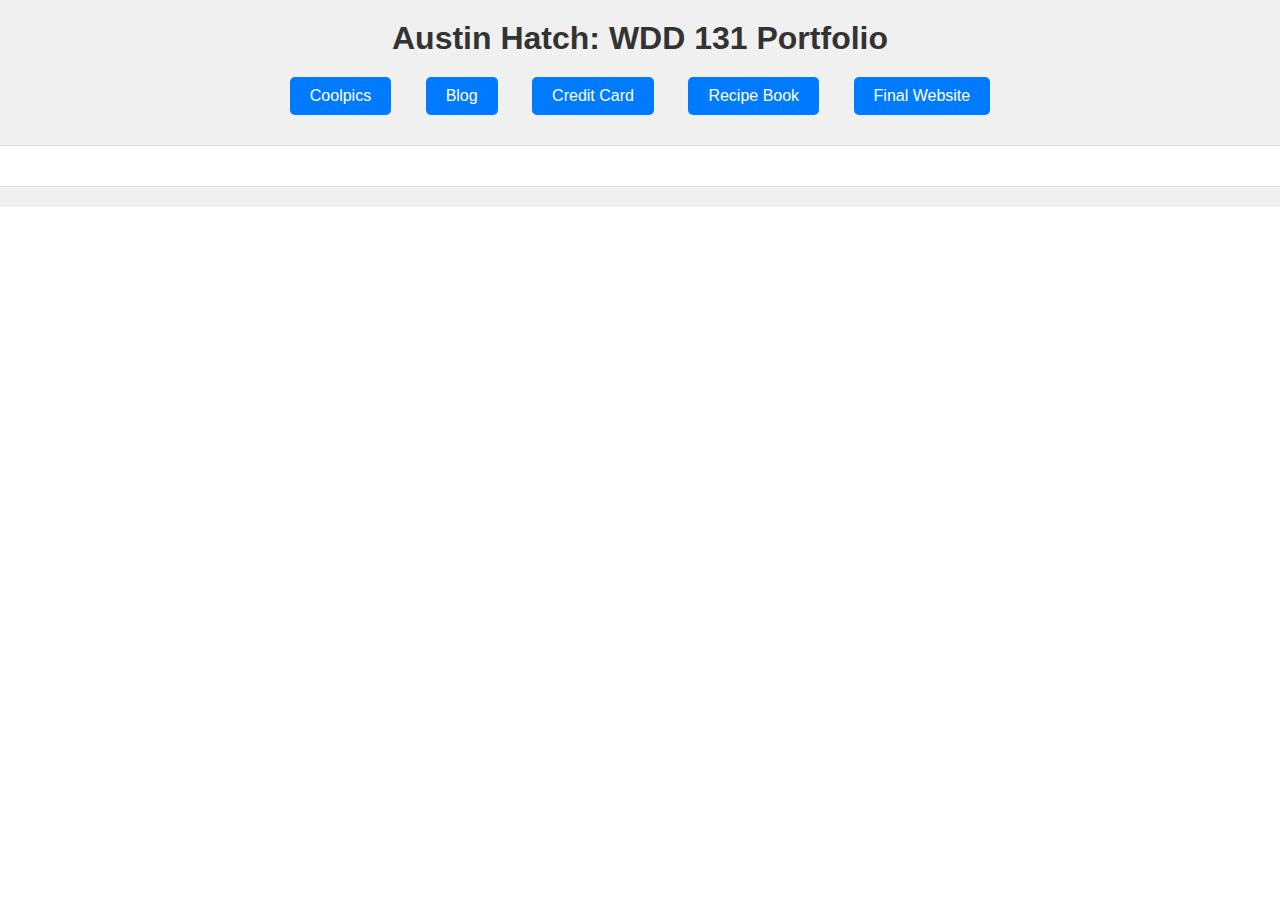
<file: index.html>
<!DOCTYPE html>
<html lang="en">

    <head>
        <!-- https://ahatch3.github.io/wdd131/ -->
        <meta charset="UTF-8">
        <meta name ="description" content="A website to get to know Austin Hatch">
        <meta name="author" content="Austin Hatch">
        <meta name="viewport" content="width=device-width, initial-scale=1.0">
        <title>Austin Hatch: WDD131 Portfolio</title>
        <link href="style.css" rel="stylesheet">
    </head>

    <body>
        <header>
            <h1>Austin Hatch: WDD 131 Portfolio</h1>

            <a href="coolpics/index.html">Coolpics</a>

            <a href="blog/index.html">Blog</a>

            <a href="creditcard/index.html">Credit Card</a>

            <a href="recipes/index.html">Recipe Book</a>

            <a href="final-site/index.html">Final Website</a>
        </header>


        <main>

        </main>

         
        <footer>

        </footer>
    </body>

</html>
</file>
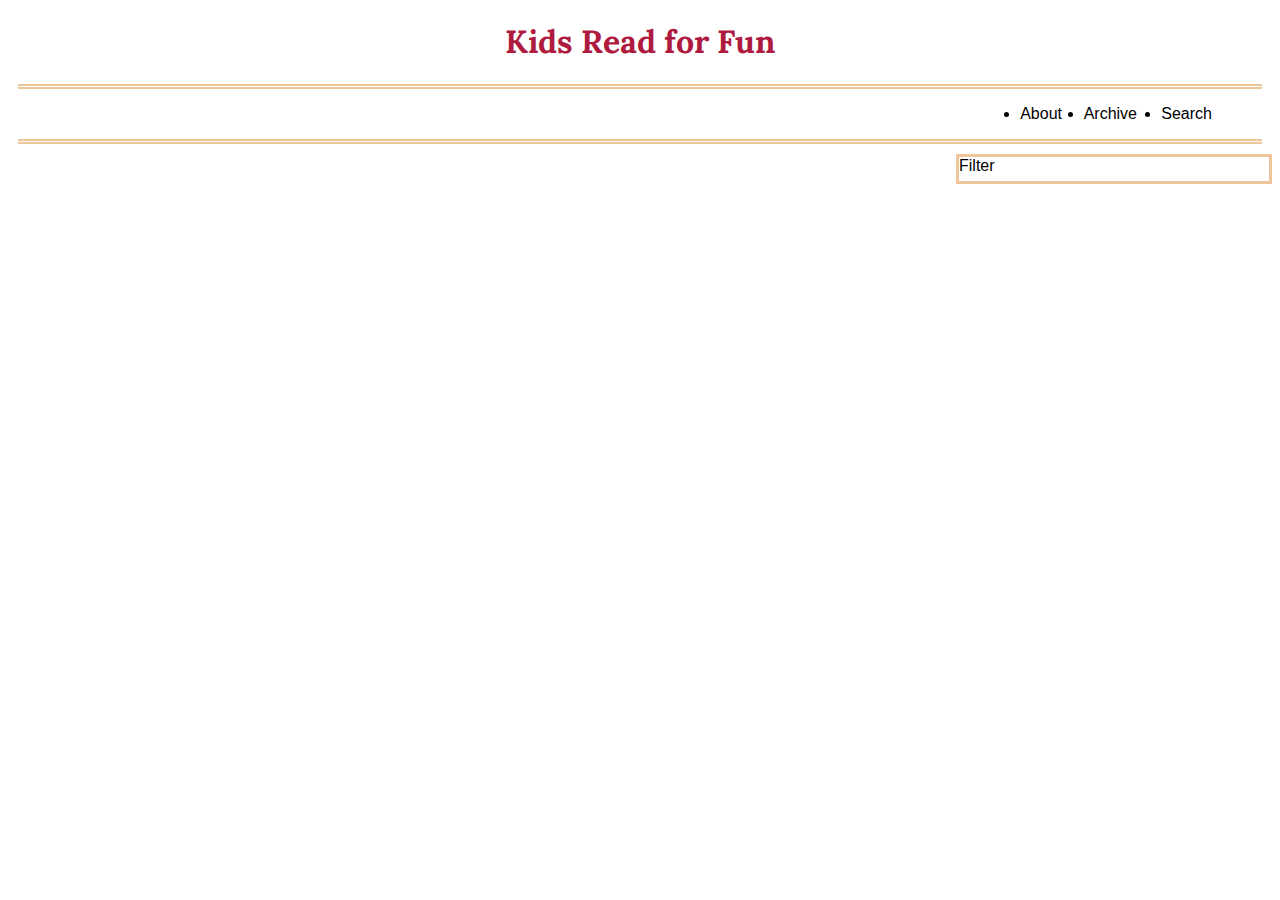
<file: blog/index.html>
<!DOCTYPE html>
<html lang="en">
<head>
    <meta charset="UTF-8">
    <meta name="viewport" content="width=device-width, initial-scale=1.0">
    <meta name="description" content="This is my blog!"> 
    <meta name="author" content="Austin Hatch">
    <link rel="stylesheet" href="blog.css">
    <script src ="blog.js" defer></script>
    <title>Document</title>
    
</head>
<body>

    <header>
        <h1>Kids Read for Fun</h1>

        <nav>
            <ul class = "nav-grid">
                <li>
                    About
                </li>
                <li>
                    Archive
                </li>
                <li>
                    Search
                </li>
            </ul>
        </nav>
    </header>

    <main>


        <div class = "filter">
            Filter
        </div>


        <div class = "books-desc">

            <div class = "book-details">

                <!--Book 1 -->
                <!-- <div class = "book-det">
                    <p class = "book-det-date">
                        July 5, 2022
                    </p>
                    <p>
                        10-14
                    </p>
                    <p>
                        Fantasy
                    </p>
                    <p>
                        ⭐⭐⭐⭐
                    </p>
                </div>

                Book 2
                <div class = book-det>
                    <p class="book-det-date">
                        December 12, 2021
                    </p>
                    <p>
                        12-16
                    </p>
                    <p>
                        Fantasy
                    </p>
                    <p>
                        ⭐⭐⭐⭐
                    </p>
                </div> -->

            </div>

            <div class = "book-pics">
                <!-- Book 1 Description -->
                <!-- <div class = book-pic>
                    <h1>Septimus Heap Book One: Magyk</h1>
                    <img src="https://upload.wikimedia.org/wikipedia/en/5/5f/Magkycover2.jpg" alt="Book cover for Septimus Heap 1">
                    <p>If you enjoy stories about seventh sons of seventh sons and magyk this is the book for you.</p>
                </div>
                Book 2 Description
                <div class = book-pic>
                    <h1>Magnus Chase Book One: Sword of Summer</h1>
                    <img src="https://books.google.com/books/content/images/frontcover/xWuyBAAAQBAJ?fife=w300" alt="Book cover for Magnus Chase 1">
                    <p>The anticipated new novel by Rick Riordan. After Greek mythology (Percy Jackson), Greek/Roman (Heroes of Olympus), and Egyptian (Kane Chronicles), Rick decides to try his hand with Norse Mythology, and the end result is good.'</p>
                </div> -->
            </div>

        </div>
    </main>

    <!-- <footer>
        <div>This is not a real website.</div>
    </footer>
     -->
</body>
</html>
</file>
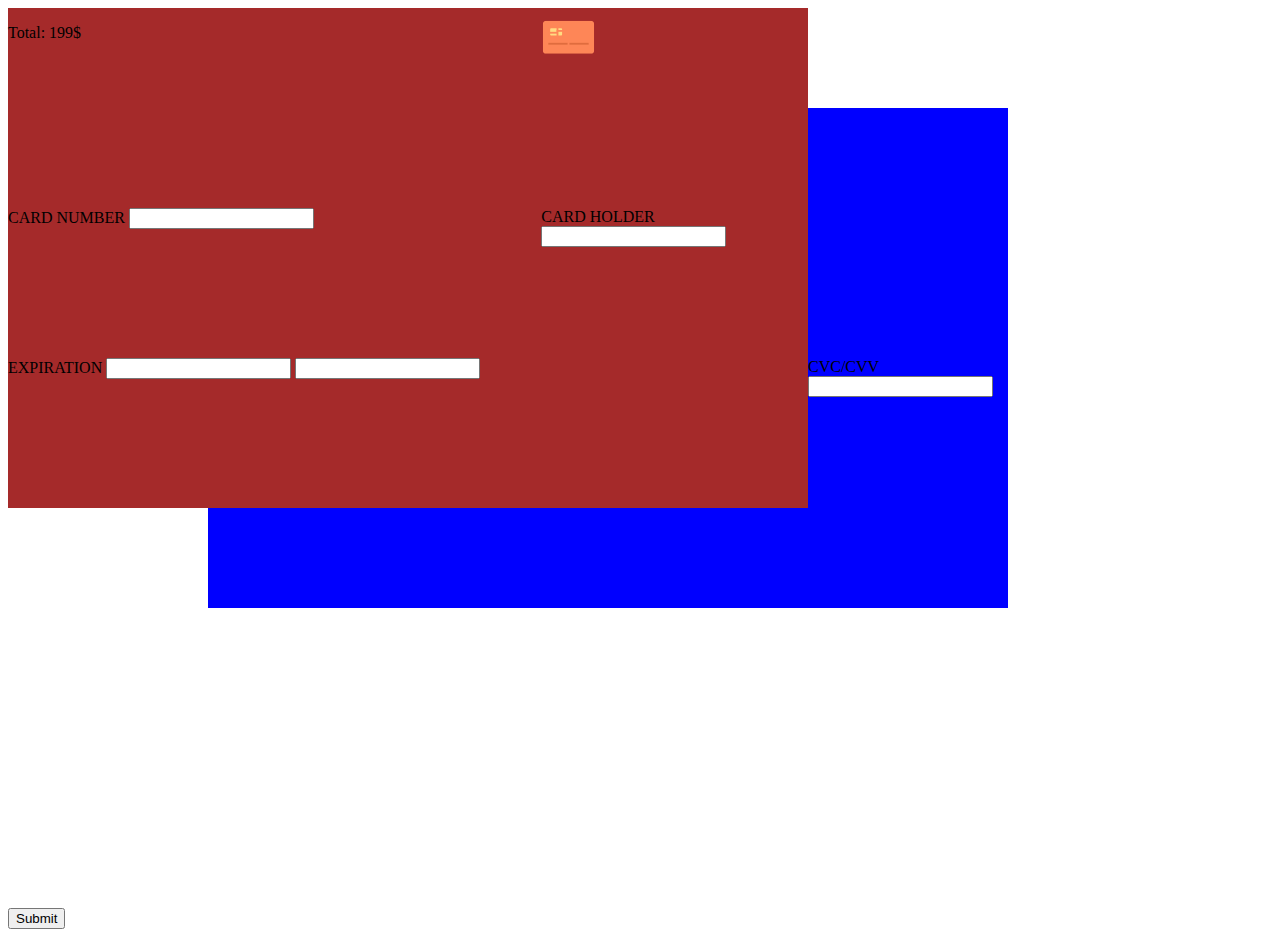
<file: creditcard/index.html>
<!DOCTYPE html>
<html lang="en">
<head>
    <meta charset="UTF-8">
    <meta name="viewport" content="width=device-width, initial-scale=1.0">
    <meta name="description" content="This is where the credit cards are bruv">
    <meta name="author" description="Austin Hatch">
    <link rel="stylesheet" href="styles.css">
    <title>Credit Cards</title>
</head>
<body>

    <form action="">

        <div class="card-layout">
            <div class="card-front">
                <div class="total">
                    <p>Total: 199$</p>
                </div>

                <div class="logo">
                    <img class="card-image" src="[data-uri]" height="55px">
                </div>

                <div class="card-number">
                    <label for="card-number">CARD NUMBER</label>
                    <input type="text" name="card-number">
                </div>

                <div class="card-holder">
                    <label for="card-holder">CARD HOLDER</label>
                    <input type="text" name="card-holder">
                </div>

                <div class="expiration">
                    <label for="expiration">EXPIRATION</label>
                    <input type="text" name="month">
                    <input type="text" name="year">
                </div>
            </div>

            <div class="card-back">
                <div class="cvv">
                    <label for="cvv">CVC/CVV</label>
                    <input type="text" name="cvv">
                </div>
            </div>
        </div>

        <button>Submit</button>

    </form>

</body>
</html>
</file>
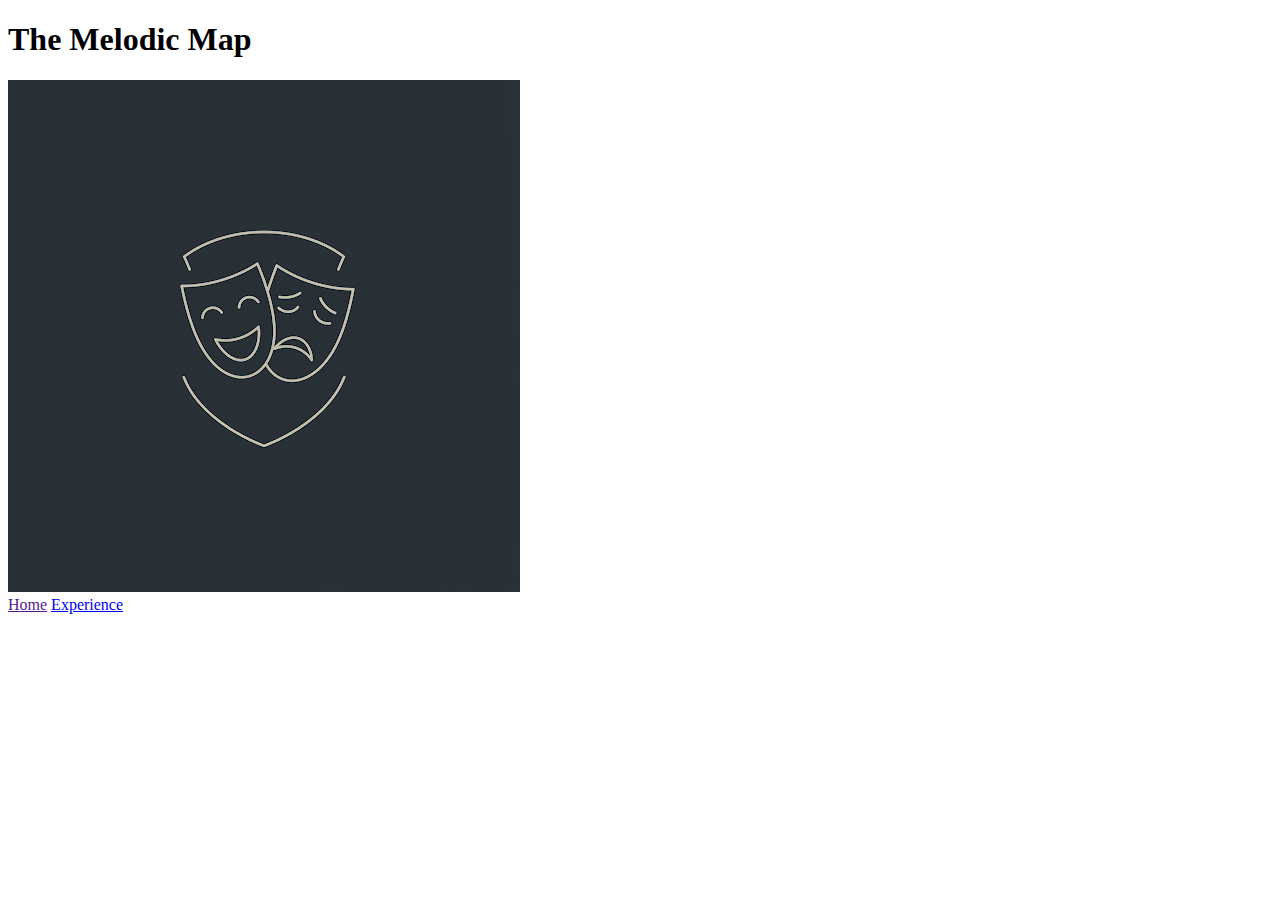
<file: final-site/index.html>
<!DOCTYPE html>
<html lang="en">
<head>
    <meta charset="UTF-8">
    <meta name="viewport" content="width=device-width, initial-scale=1.0">
    <meta name="description" content="This is a website designed to expose people to the world of musical theatre.">
    <meta name="author" content="Austin Hatch">
    <title>The Melodic Map</title>
</head>
<body>

    <header>
        <h1>
            The Melodic Map
        </h1>

        <img src="images/logo-1.png" alt="This is the logo for my website.">

        <nav>
            <a href="">Home</a>
            <a href="experience.html">Experience</a>
        </nav>

    </header>

    <main>

    </main>

    <footer>

    </footer>
    
</body>
</html>
</file>
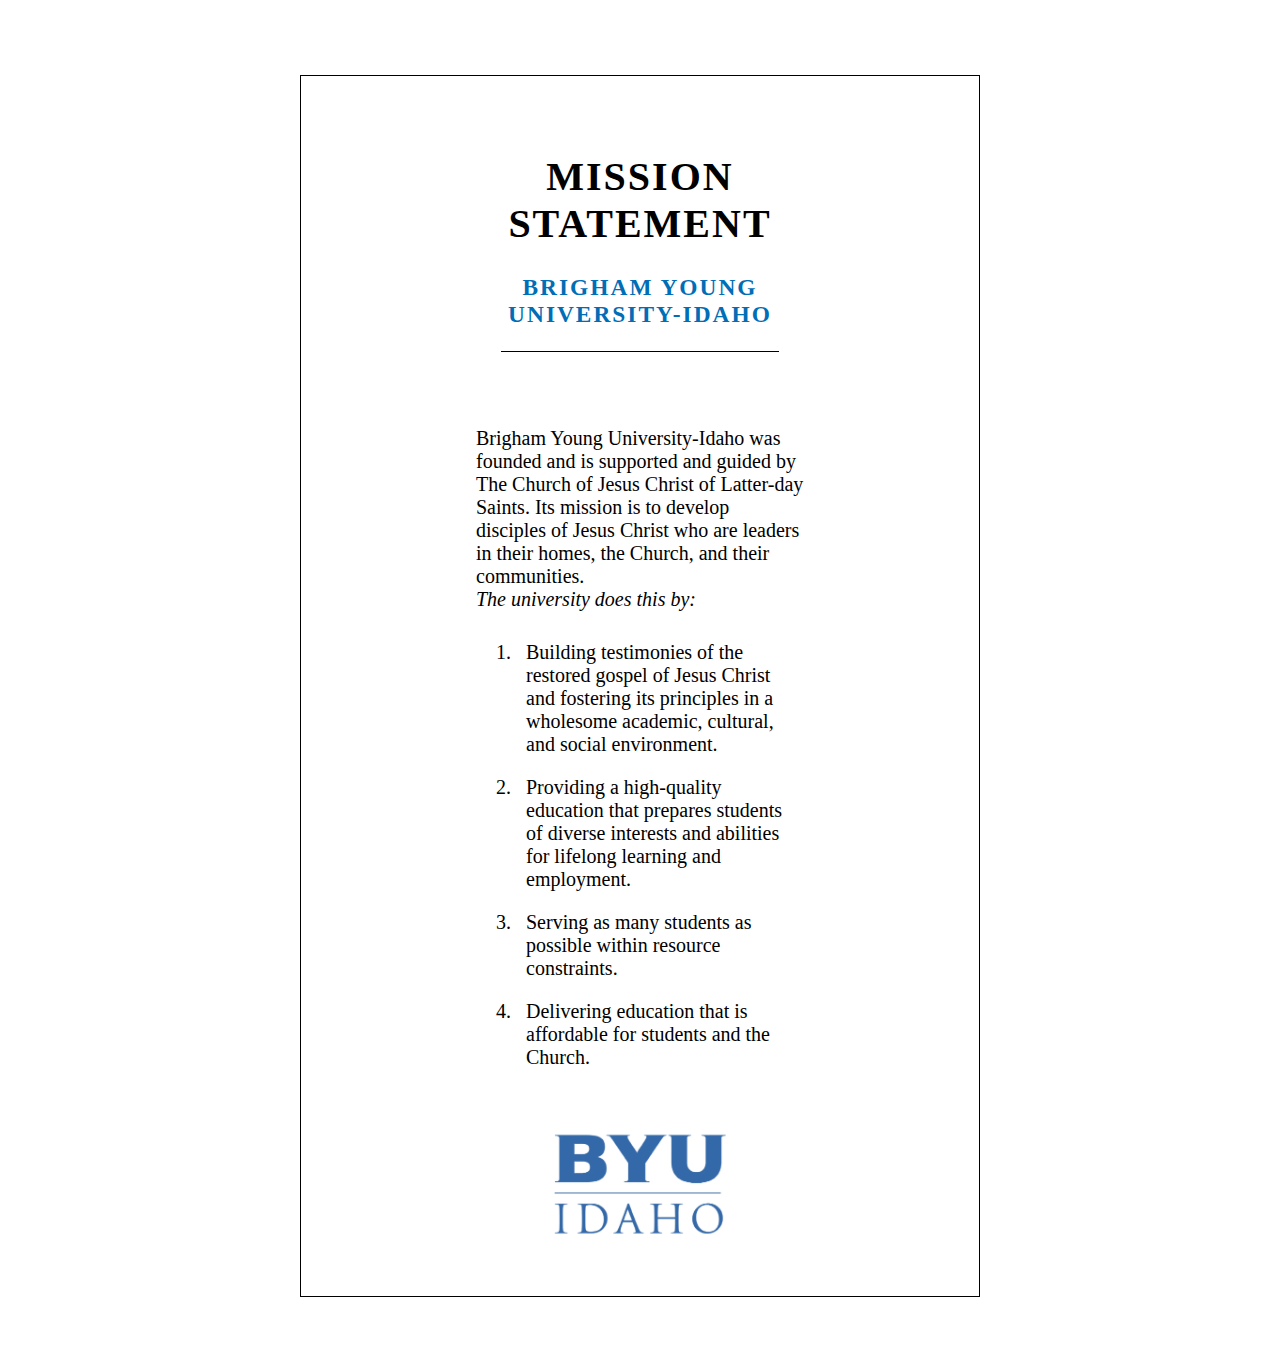
<file: mission/index.html>
<!DOCTYPE html>
<html lang="en">
<head>
    <meta charset="UTF-8">
    <meta name="viewport" content="width=device-width, initial-scale=1.0">
    <title>Document</title>
    <link rel="stylesheet" href="style.css">
    <!-- https://ahatch3.github.io/wdd131/mission -->
</head> 
<body>
    <div>
        <header>
            <h1>
                MISSION STATEMENT
            </h1>

            <h3 id="subtitle">
                BRIGHAM YOUNG UNIVERSITY-IDAHO
            </h3>
        </header>


        <main>
            <div id="info">
                Brigham Young University-Idaho was founded and is supported and guided by The Church of Jesus Christ of Latter-day Saints. Its mission is to develop disciples of Jesus Christ who are leaders in their homes, the Church, and their communities.
            </div>

            <i>The university does this by:</i>

            <ol id="ordered list">
                <li>
                    Building testimonies of the restored gospel of Jesus Christ and fostering its principles in a wholesome academic, cultural, and social environment. 
                </li>
                
                <li>
                    Providing a high-quality education that prepares students of diverse interests and abilities for lifelong learning and employment. 
                </li>
                <li>
                    Serving as many students as possible within resource constraints.
                </li> 
                
                <li>
                    Delivering education that is affordable for students and the Church.
                </li>
            </ol>
        </main>


        <footer>
            <img src="byui-logo_blue.webp" alt="A picture of the BYU-I logo.">
        </footer>
    </div>
</body>
</html>
</file>
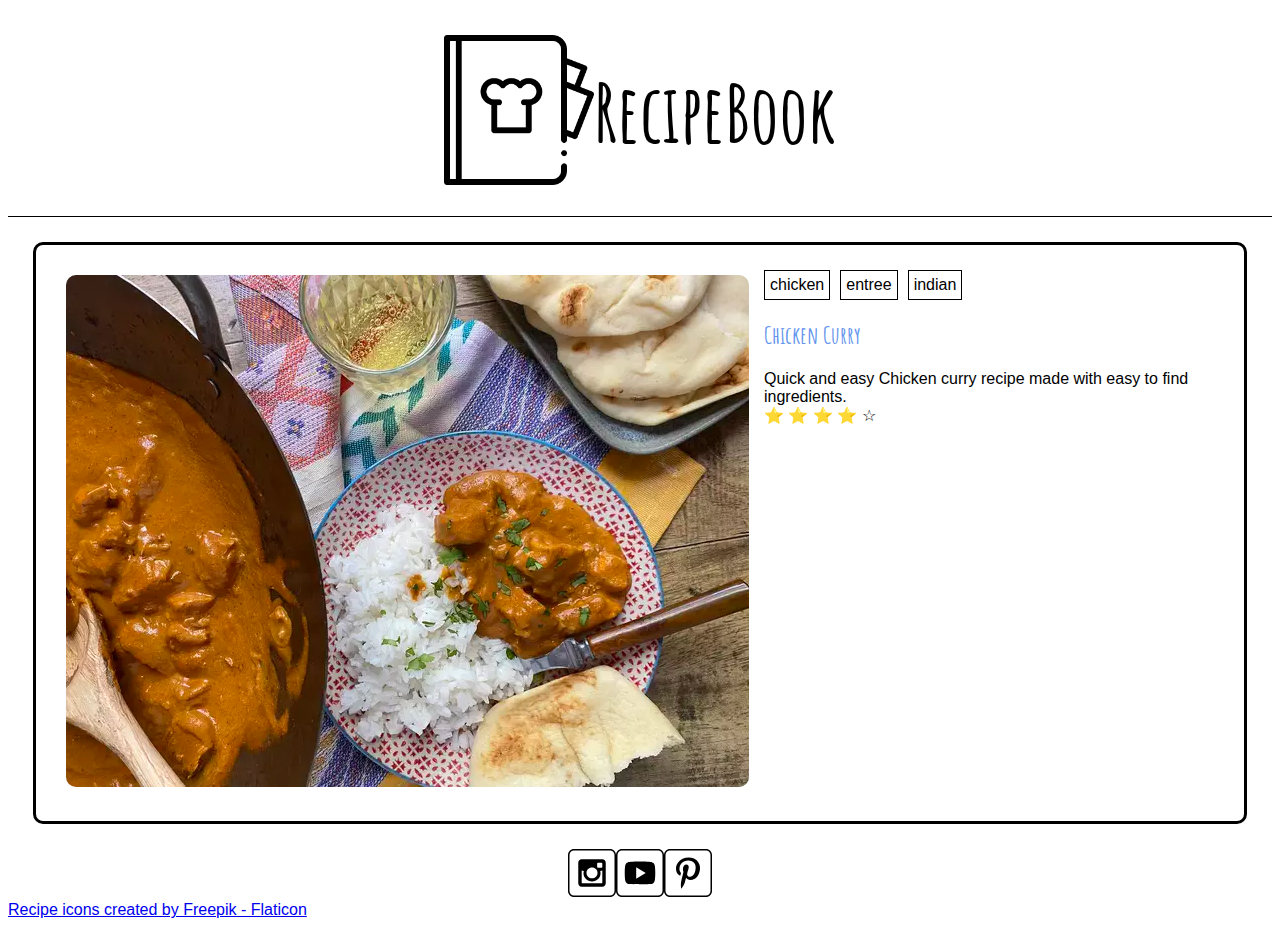
<file: recipes/index.html>
<!DOCTYPE html>
<html lang="en">
<head>
    <meta charset="UTF-8">
    <meta name="viewport" content="width=device-width, initial-scale=1.0">
    <meta name="description" content="A website for all your recipe needs, random generators if you need ideas and an index list of all the best recipes.">
    <meta name="author" content="Austin Hatch's Recipe Book">
    <link rel="stylesheet" href="recipes.css">
    <script defer src="recipes.js"></script>
    <link rel="preconnect" href="https://fonts.googleapis.com">
    <link rel="preconnect" href="https://fonts.gstatic.com" crossorigin>
    <link href="https://fonts.googleapis.com/css2?family=Amatic+SC:wght@400;700&family=Lora:ital,wght@0,400..700;1,400..700&family=Roboto+Slab:wght@100..900&display=swap" rel="stylesheet">
    <title>Recipe Book</title>
</head>
<body>
    
    <header>
        <div class="title-pic">
            <img src="images/recipe-book.png" alt="Recipe Book logo">
        </div>

        <h1 class="web-title">
            RecipeBook
        </h1>

    </header>


    <main>
        <div class="recipe">

            
            <div class="recipe-pic">
                <img src="./images/chicken-curry.webp" alt="A scrumptious picture of yellow curry in a bowl.">
            </div>

            <div class="recipe-extras">
                <div class="tags">
                    <div>
                        chicken
                    </div>
                    <div>
                        entree
                    </div>
                    <div>
                        indian
                    </div>
                </div>

                <div class="recipe-info">
                    <h2 class="recipe-title">
                        Chicken Curry
                    </h2>
                    <div class="recipe-description">
                        Quick and easy Chicken curry recipe made with easy to find ingredients.
                    </div>
                </div>


                <span class="rating" role="img" 
                aria-label="Rating: 4 out of 5 stars">
                    <span aria-hidden="true" class="icon-star">⭐</span>
                    <span aria-hidden="true" class="icon-star">⭐</span>
                    <span aria-hidden="true" class="icon-star">⭐</span>
                    <span aria-hidden="true" class="icon-star-empty">⭐</span>
                    <span aria-hidden="true" class="icon-star-empty">☆</span>
                </span>
            </div>
        </div>
    </main>


    <footer>

        <div class="social">
            <!-- Social media icons provided under CC from https://www.iconfinder.com/AlfredoCreates  -->
            <a href="#"><img src="images/instagram_icon.svg" alt="instagram icon"></a>
            <a href="#"><img src="images/youtube_icon.svg" alt="youtube icon"></a>
            <a href="#"><img src="images/pinterest_icon.svg" alt="pinterest icon"></a>
        </div>

        <a href="https://www.flaticon.com/free-icons/recipe" title="recipe icons">Recipe icons created by Freepik - Flaticon</a>



    </footer>

</body>
</html>
</file>
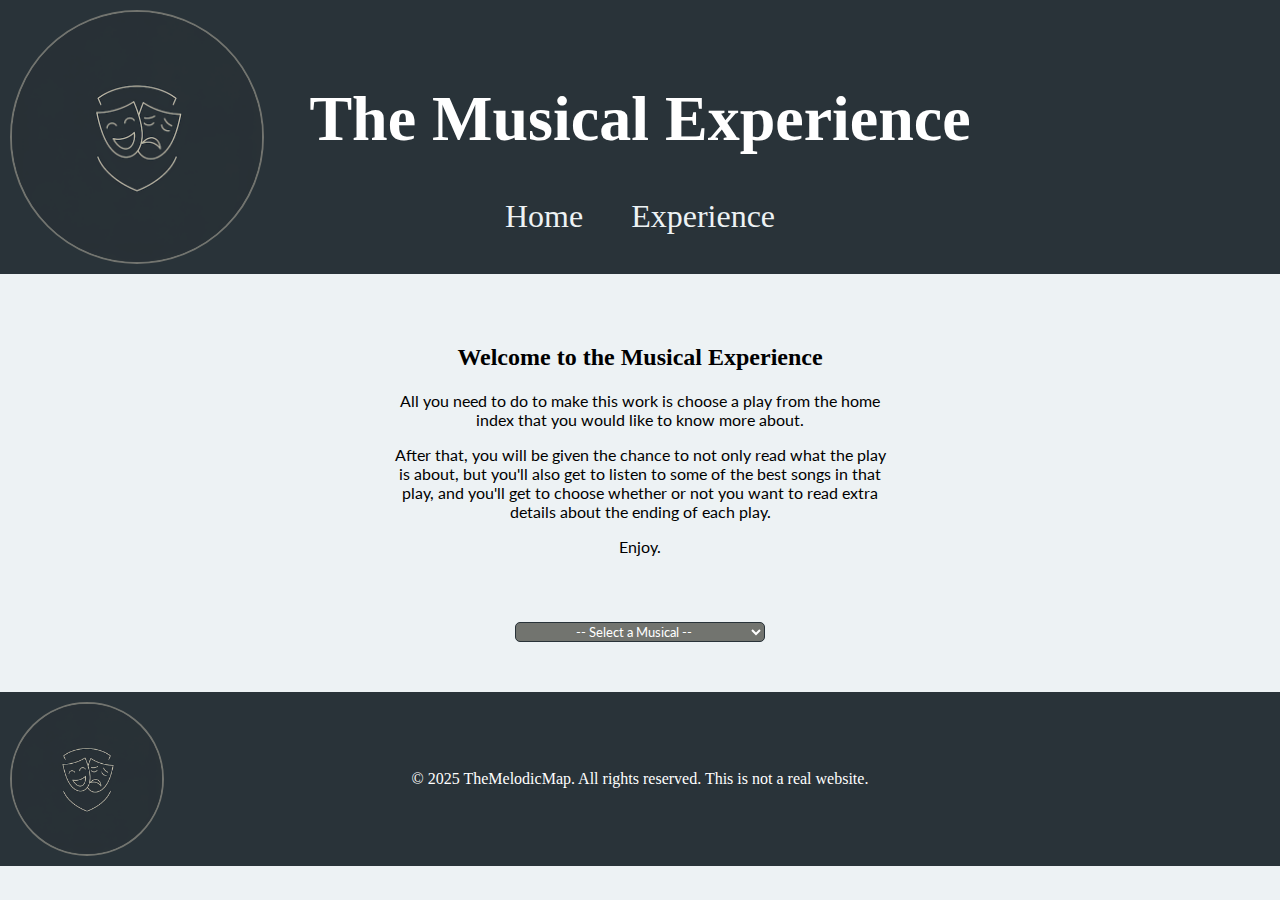
<file: final-site/experience.html>
<!DOCTYPE html>
<html lang="en">
<head>
    <meta charset="UTF-8">
    <meta name="viewport" content="width=device-width, initial-scale=1.0">
    <meta name="description" content="This is a website designed to expose people to the world of musical theatre.">
    <meta name="author" content="Austin Hatch">
    <link rel="stylesheet" href="final.css">
    <script defer src="experience.js"></script>
    <title>The Musical Experience</title>
    <link rel="icon" href="images/logo-2.png" type="image/png">
</head>
<body>

    <header>

        <img src="images/logo-1.png" alt="This is the logo for my website.">

        <div class="menu">
            <h1>
                The Musical Experience
            </h1>

            <nav>
                <a href="index.html">Home</a>
                <a href="experience.html">Experience</a>
            </nav>
        </div>

    </header>



    <main>
        
        <div class="experience-intro">
            <h2 >
                Welcome to the Musical Experience
            </h2>

            <div >
                <p>All you need to do to make this work is choose a play from the home index that you would like to know more about.</p> 
                <p>
                    After that, you will be given the chance to not only read what the play is about, but you'll also get to listen to some of the best songs in that play, and you'll get to choose whether or not you want to read extra details about the ending of each play.
                </p>
                <p>
                    Enjoy.
                </p>
            </div>
        </div>

        <select id="musicalSelect">
            <option value="">-- Select a Musical --</option>
        </select>
        
        <div id="experience-holder">

        </div>

    </main>


    <audio id="audioPlayer" src="#"></audio>

    <footer>

        <img src="images/logo-1.png" alt="This is the logo for my website.">

        <div class="trademark">
            © 2025 TheMelodicMap. All rights reserved. This is not a real website.
        </div>

    </footer>
    

    
</body>
</html>
</file>
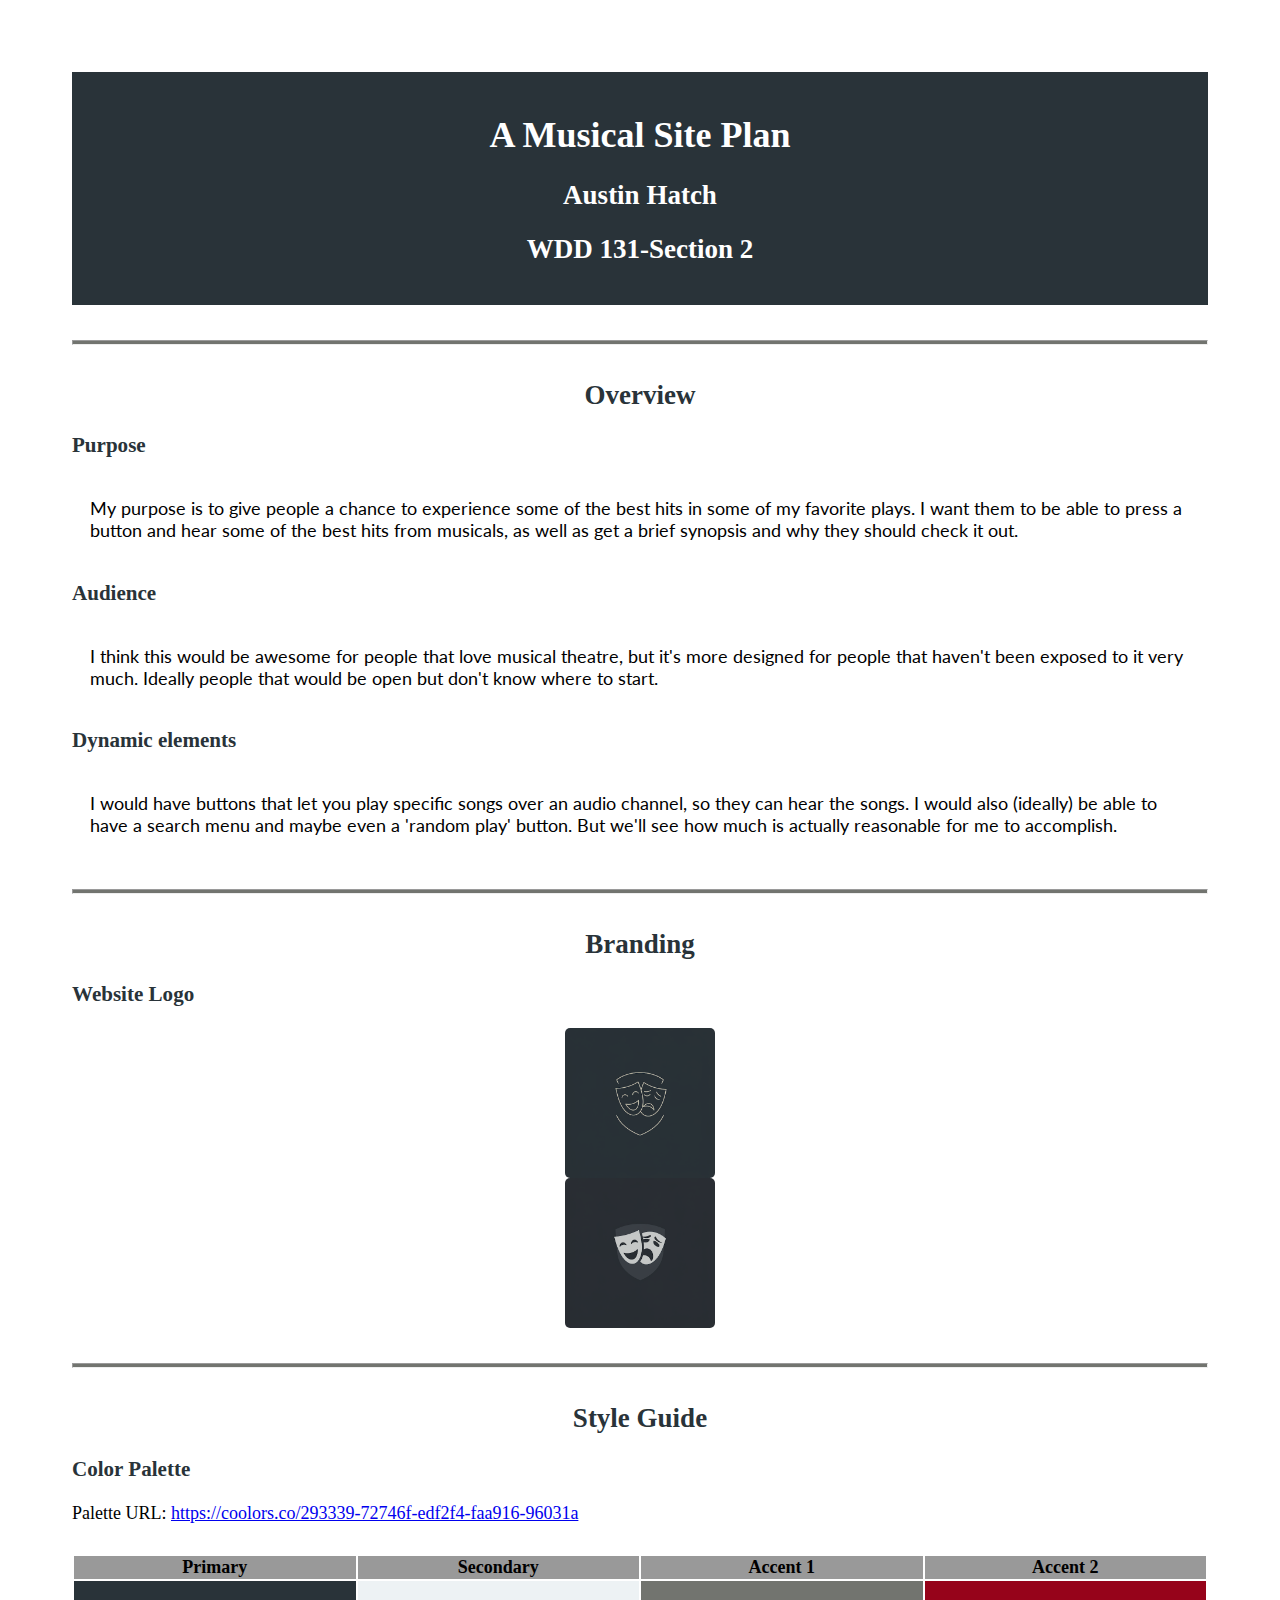
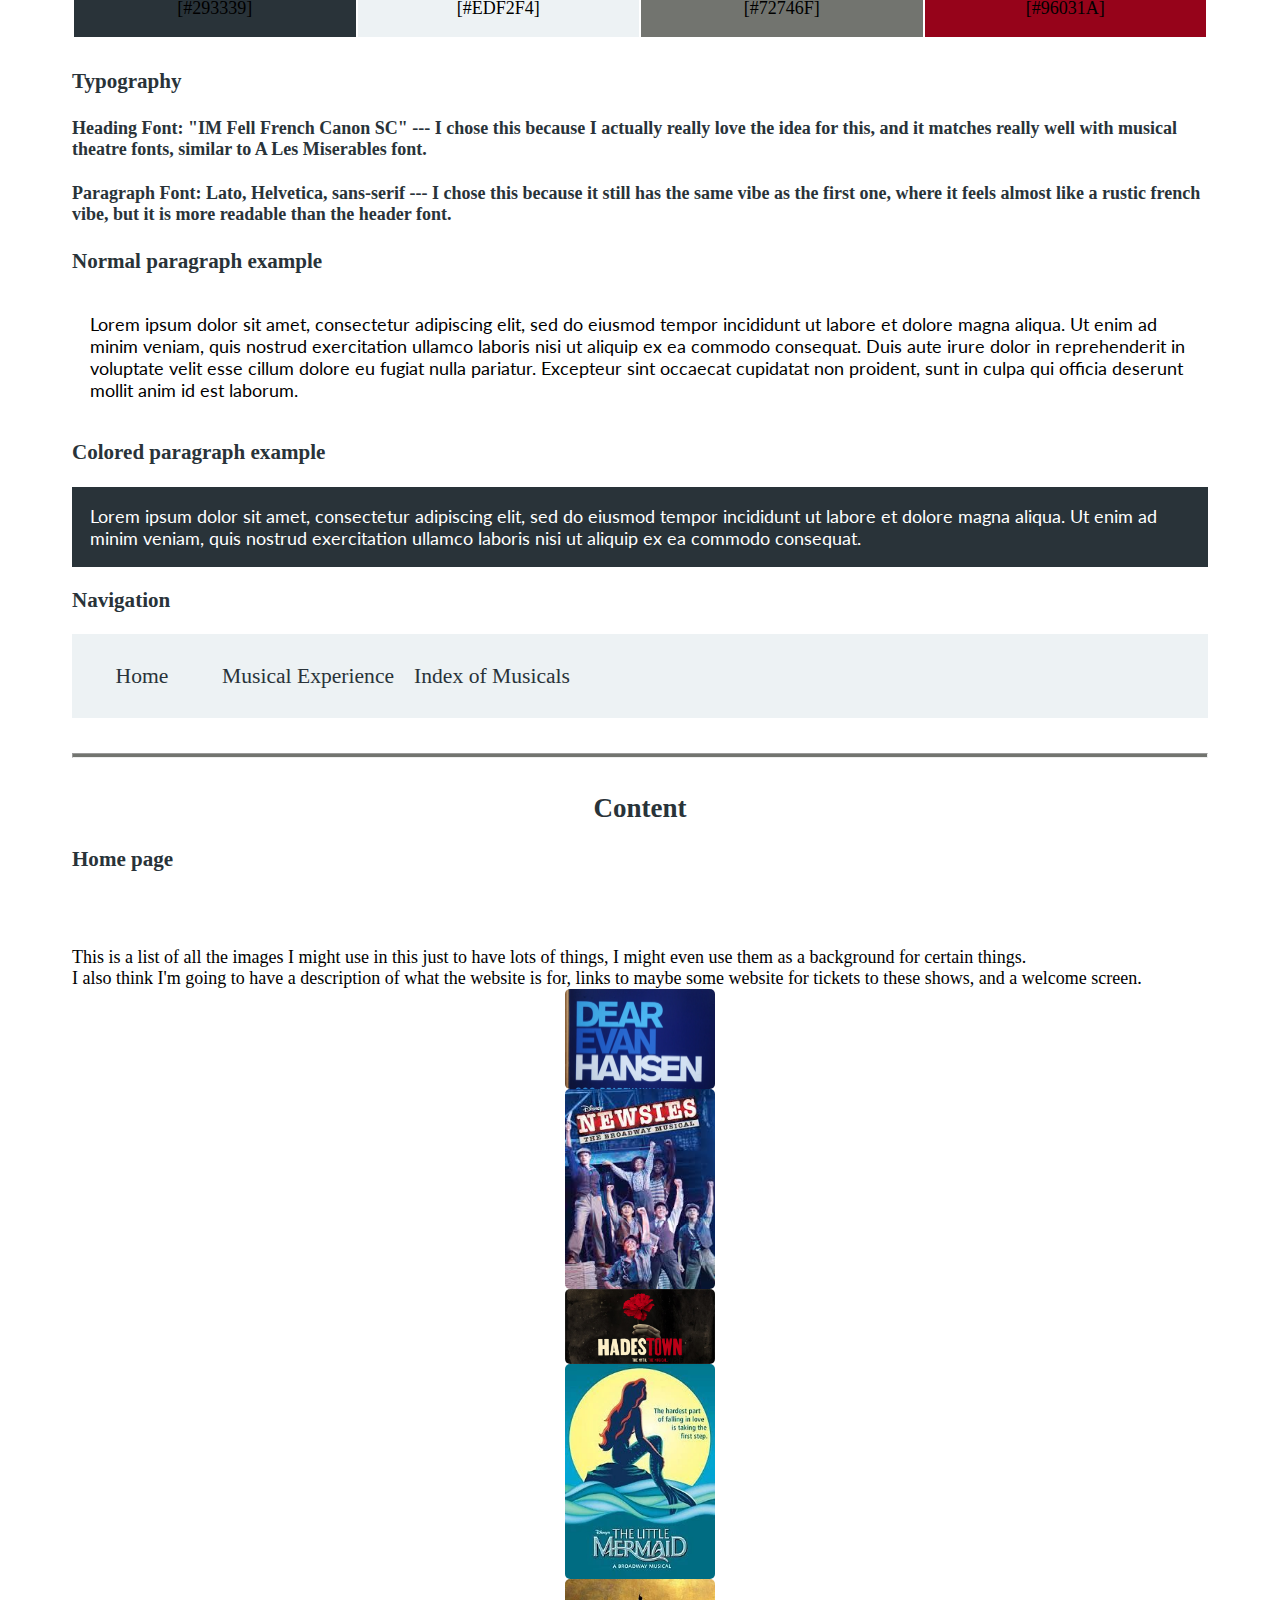
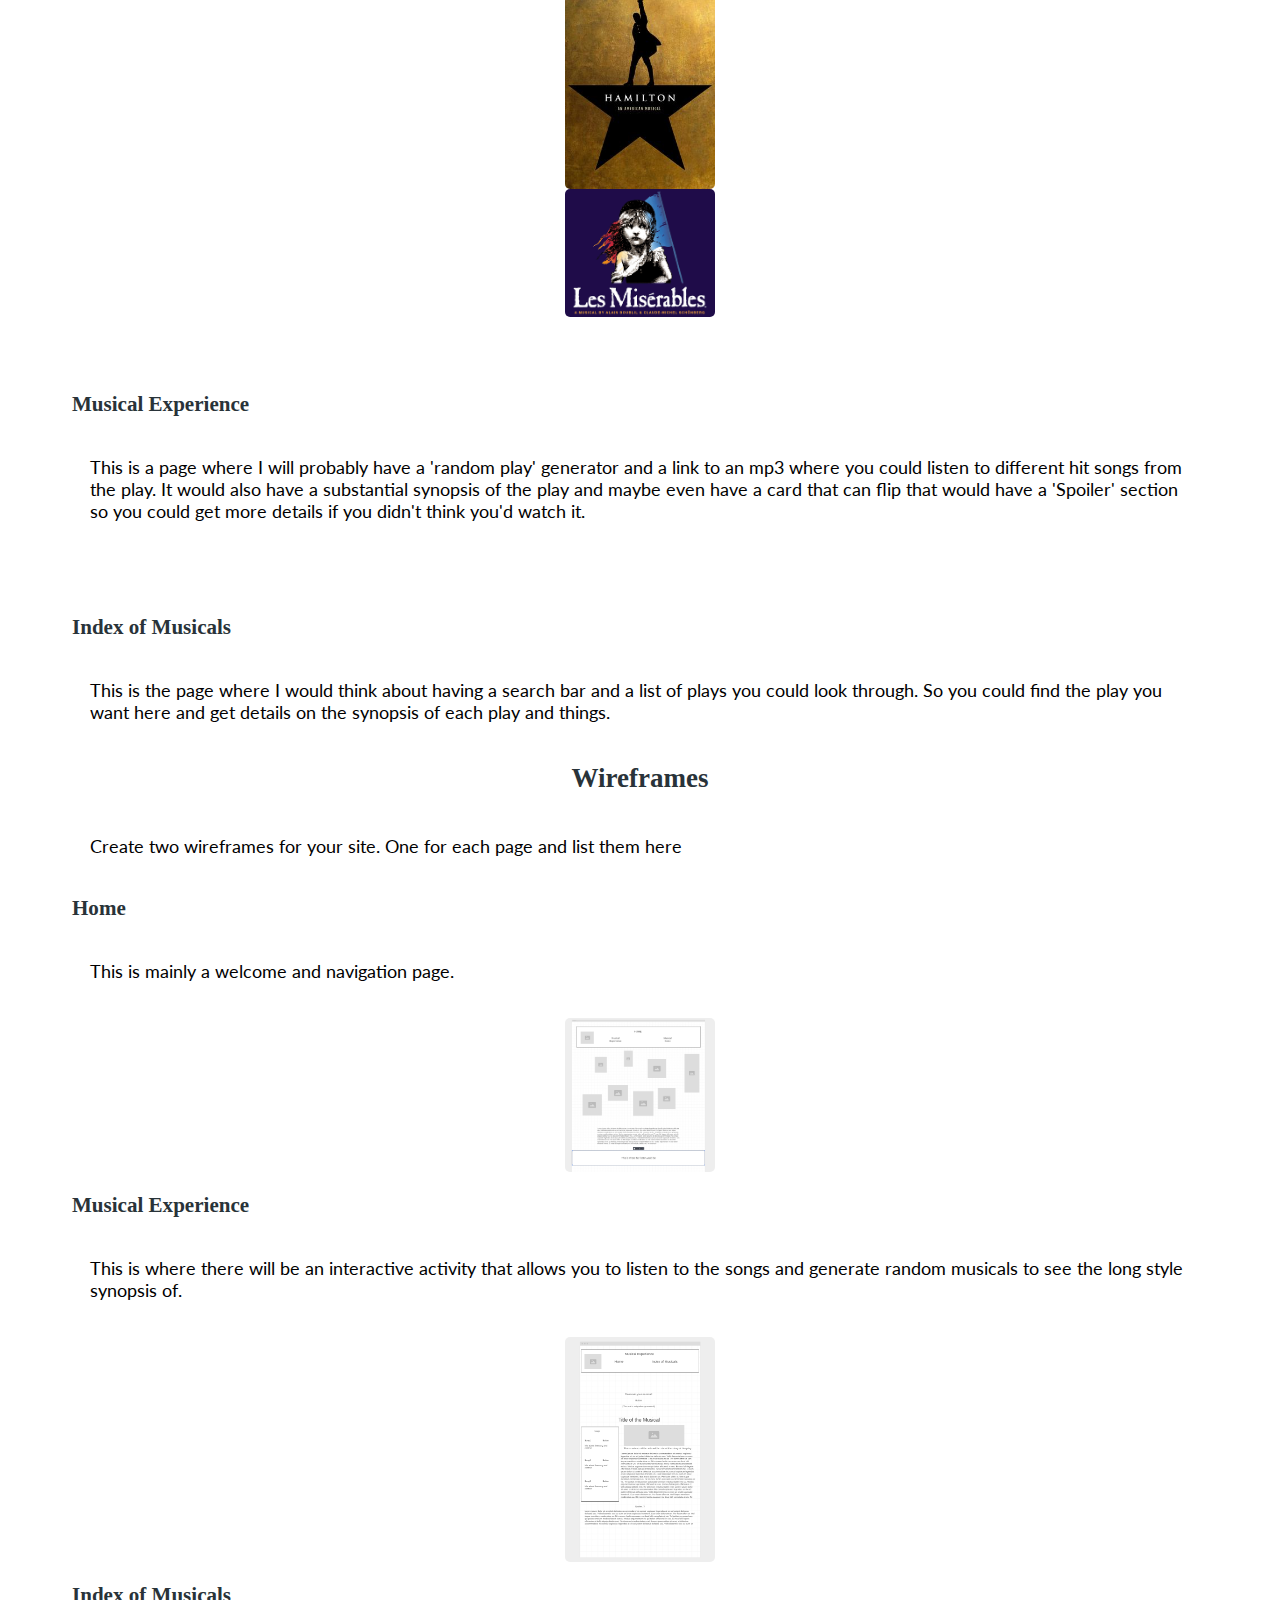
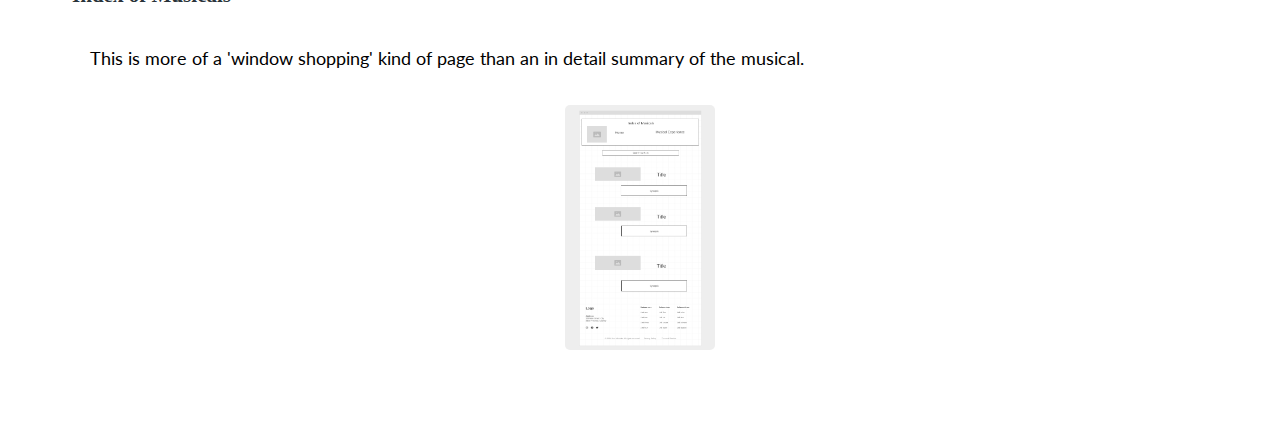
<file: final-site/site-plan.html>
<!DOCTYPE html>
<html lang="en-us">
	<head>
		<meta charset="utf-8" />
		<title>Site Plan</title>
		<link type="text/css" rel="stylesheet" href="site-plan.css" />
	</head>

	<body>
		<header>
			<h1>A Musical Site Plan</h1>
			<h2>Austin Hatch</h2>
			<h2>WDD 131-Section 2</h2>
			<!-- In the header above, add the name or your site, your name and class number. For example if you are in section 3 you would put WDD 131.03 -->
		</header>
		<main>
			<!-- ------------------------Steps 2-3------------------------------ -->
			<hr />
			<h2>Overview</h2>
			<h3>Purpose</h3>
			<p>My purpose is to give people a chance to experience some of the best hits in some of my favorite plays. I want them to be able to press a button and hear some of the best hits from musicals, as well as get a brief synopsis and why they should check it out.</p>
			<!-- change this -->

			<h3>Audience</h3>
			<p>I think this would be awesome for people that love musical theatre, but it's more designed for people that haven't been exposed to it very much. Ideally people that would be open but don't know where to start.</p>
			<!-- change this -->

			<h3>Dynamic elements</h3>
			<p>I would have buttons that let you play specific songs over an audio channel, so they can hear the songs. I would also (ideally) be able to have a search menu and maybe even a 'random play' button. But we'll see how much is actually reasonable for me to accomplish. </p>
			<!-- change this -->

			<hr />
			<h2>Branding</h2>
			<h3>Website Logo</h3>
			<!-- Replace this with some sort of logo for your site.  A logo can be as simple as the name of your site in a nice font :) -->
			<img src="/final-site/images/logo-1.png" alt="Logo image 1" />
            <img src="/final-site/images/logo-2.png" alt="Logo image 2" />
			<hr />
			<h2>Style Guide</h2>

			<!-- ------------------------Steps 4-8------------------------------ -->

			<h3>Color Palette</h3>
			<!--  The colors you choose for a website are one of the most important decisions you will make. Follow the instructions on the activity in iLearn then return and replace the color codes below with the hex color codes (the 6 digit numbers that show at the bottom of each color) for the colors you have chosen below.  You should have at least 2 colors but do not have to fill in all 4 if you do not need them.  -->

			<!-- Copy and paste the URL to your finished palette below Make sure to paste it into both spots -->
			Palette URL:
			<a
				href="https://coolors.co/293339-72746f-edf2f4-faa916-96031a"
				target="_blank"
				>https://coolors.co/293339-72746f-edf2f4-faa916-96031a</a
			>

			<table class="colors">
				<tbody>
					<tr>
						<th>Primary</th>
						<th>Secondary</th>
						<th>Accent 1</th>
						<th>Accent 2</th>
					</tr>
					<!-- Replace the numbers in the boxes below with your hex color codes. Then switch to the site-plan.css file and change your colors there as well. -->
					<tr>
						<td class="primary">[#293339]</td>
						<td class="secondary">[#EDF2F4]</td>
						<td class="accent1">[#72746F]</td>
						<td class="accent2">[#96031A]</td>
					</tr>
				</tbody>
			</table>

			<!-- ------------------------Step 9------------------------------ -->

			<h3>Typography</h3>
			<!-- Choose a font for your paragraphs (body copy) and headlines. What font(s) have you chosen? Why did you choose what you did?  Make sure to review the list of web safe fonts at W3Schools.org as a starting point.  Think also about which of your colors above you might use for background and font colors. -->

			<h4>
				Heading Font: "IM Fell French Canon SC" --- I chose this because I actually really love the idea for this, and it matches really well with musical theatre fonts, similar to A Les Miserables font.
				
			</h4>
			<h4>
				Paragraph Font: Lato, Helvetica, sans-serif --- I chose this because it still has the same vibe as the first one, where it feels almost like a rustic french vibe, but it is more readable than the header font.
				
			</h4>
			<h3>Normal paragraph example</h3>
			<p>
				Lorem ipsum dolor sit amet, consectetur adipiscing elit, sed do eiusmod
				tempor incididunt ut labore et dolore magna aliqua. Ut enim ad minim
				veniam, quis nostrud exercitation ullamco laboris nisi ut aliquip ex ea
				commodo consequat. Duis aute irure dolor in reprehenderit in voluptate
				velit esse cillum dolore eu fugiat nulla pariatur. Excepteur sint
				occaecat cupidatat non proident, sunt in culpa qui officia deserunt
				mollit anim id est laborum.
			</p>
			<h3>Colored paragraph example</h3>
			<p class="colored">
				Lorem ipsum dolor sit amet, consectetur adipiscing elit, sed do eiusmod
				tempor incididunt ut labore et dolore magna aliqua. Ut enim ad minim
				veniam, quis nostrud exercitation ullamco laboris nisi ut aliquip ex ea
				commodo consequat.
			</p>

			<!-- ------------------------Step 10------------------------------ -->

			<h3>Navigation</h3>
			<!-- Think about how you want your navigation bar to look. In the site-plan.css file change the colors to your colors to get the look you desire. -->
			<nav>
				<a href="#">Home</a>
				<a href="#">Musical Experience</a>
				<a href="#">Index of Musicals</a>
			</nav>
			<hr />

			<h2>Content</h2>
			<h3>Home page</h3>
			<p>
                <div>
                    This is a list of all the images I might use in this just to have lots of things, I might even use them as a background for certain things.
                </div>
                <div>
                    I also think I'm going to have a description of what the website is for, links to maybe some website for tickets to these shows, and a welcome screen. 
                </div>
                <img src="/final-site/images/dear-evan-hansen.webp" alt="dear evan hansen">
                <img src="/final-site/images/Newsies.jpg" alt="Newsies logo">
                <img src="/final-site/images/hadestown.jpg" alt="Hadestown logo">
                <img src="/final-site/images/The_Little_Mermaid_Musical_Poster.webp" alt="Little Mermaid logo">
                <img src="/final-site/images/Hamilton-poster.jpg" alt="Hamilton logo">
                <img src="/final-site/images/LesMisLogo.png" alt="Les Mis Logo">
            </p>
			<h3>Musical Experience</h3>
			<p>This is a page where I will probably have a 'random play' generator and a link to an mp3 where you could listen to different hit songs from the play. It would also have a substantial synopsis of the play and maybe even have a card that can flip that would have a 'Spoiler' section so you could get more details if you didn't think you'd watch it. </p>
			<p>
            </p>
			<h3>Index of Musicals</h3>
			<p>This is the page where I would think about having a search bar and a list of plays you could look through. So you could find the play you want here and get details on the synopsis of each play and things. </p>
			<h2>Wireframes</h2>
			<p>
				Create two wireframes for your site. One for each page and list them
				here
			</p>

			<h3>Home</h3>
			<p>
				This is mainly a welcome and navigation page.
			</p>
			<img src="/final-site/images/Wireframe-Home.png" alt="A picture detailing the layout of the Home page and what it will look like." />

			<h3>Musical Experience</h3>
			<p>
				This is where there will be an interactive activity that allows you to listen to the songs and generate random musicals to see the long style synopsis of.
			</p>
			<img src="/final-site/images/Wireframe-Experience.png" alt="A picture detailing the layout of the Musical Experience page." />
            <h3>Index of Musicals</h3>
			<p>
				This is more of a 'window shopping' kind of page than an in detail summary of the musical.
			</p>
			<img src="/final-site/images/Wireframe-Index.png" alt="A picture detailing the layout of the wireframe for the index page." />
		</main>
	</body>
</html>
</file>
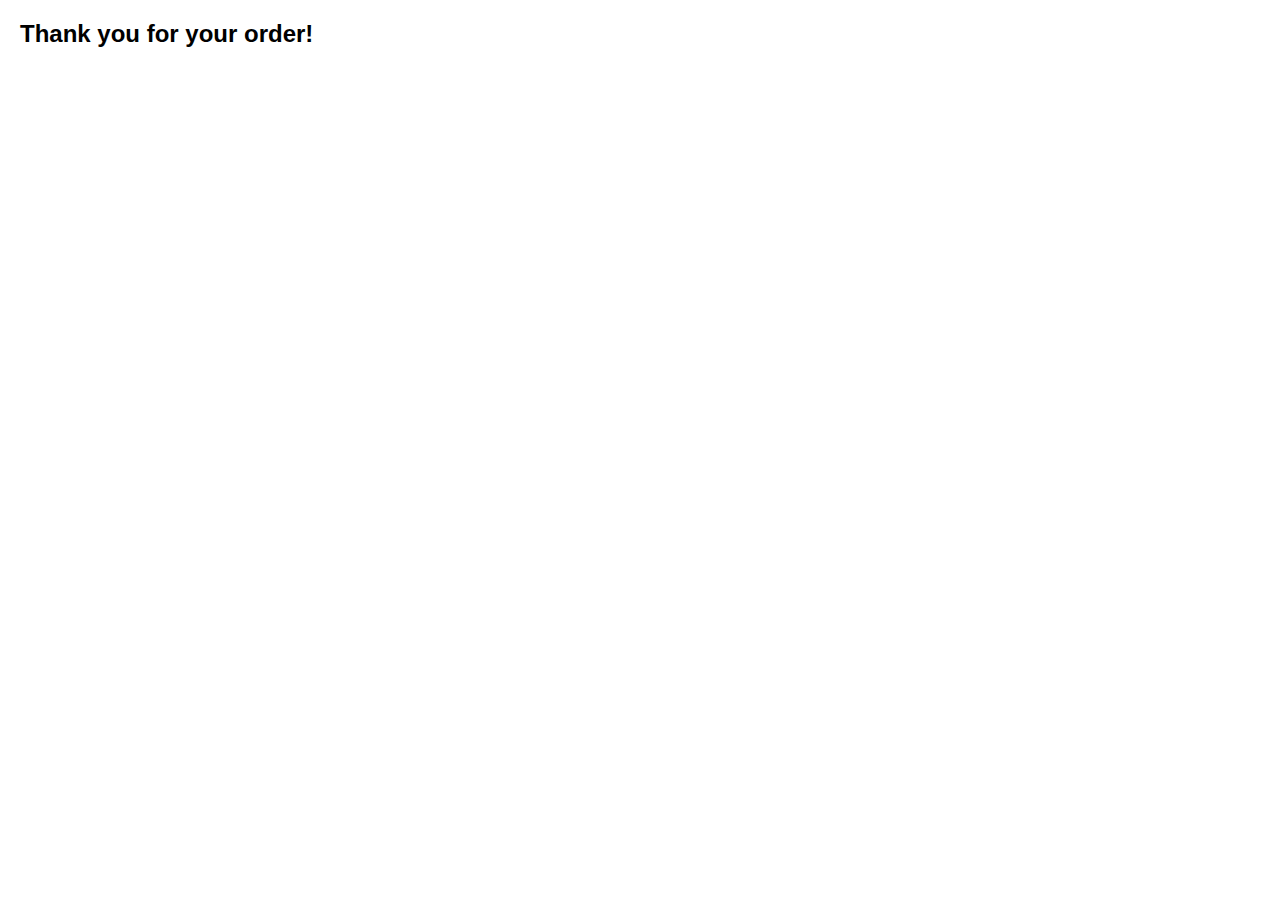
<file: form/completed.html>
<!-- completed.html -->
<!DOCTYPE html>
<html lang="en">
  <head>
    <meta charset="UTF-8" />
    <meta name="viewport" content="width=device-width, initial-scale=1.0" />
    <title>Order Complete</title>
    <link rel="stylesheet" href="form-demo.css" />
  </head>
  <body>
    <h2>Thank you for your order!</h2>
  </body>
</html>
</file>
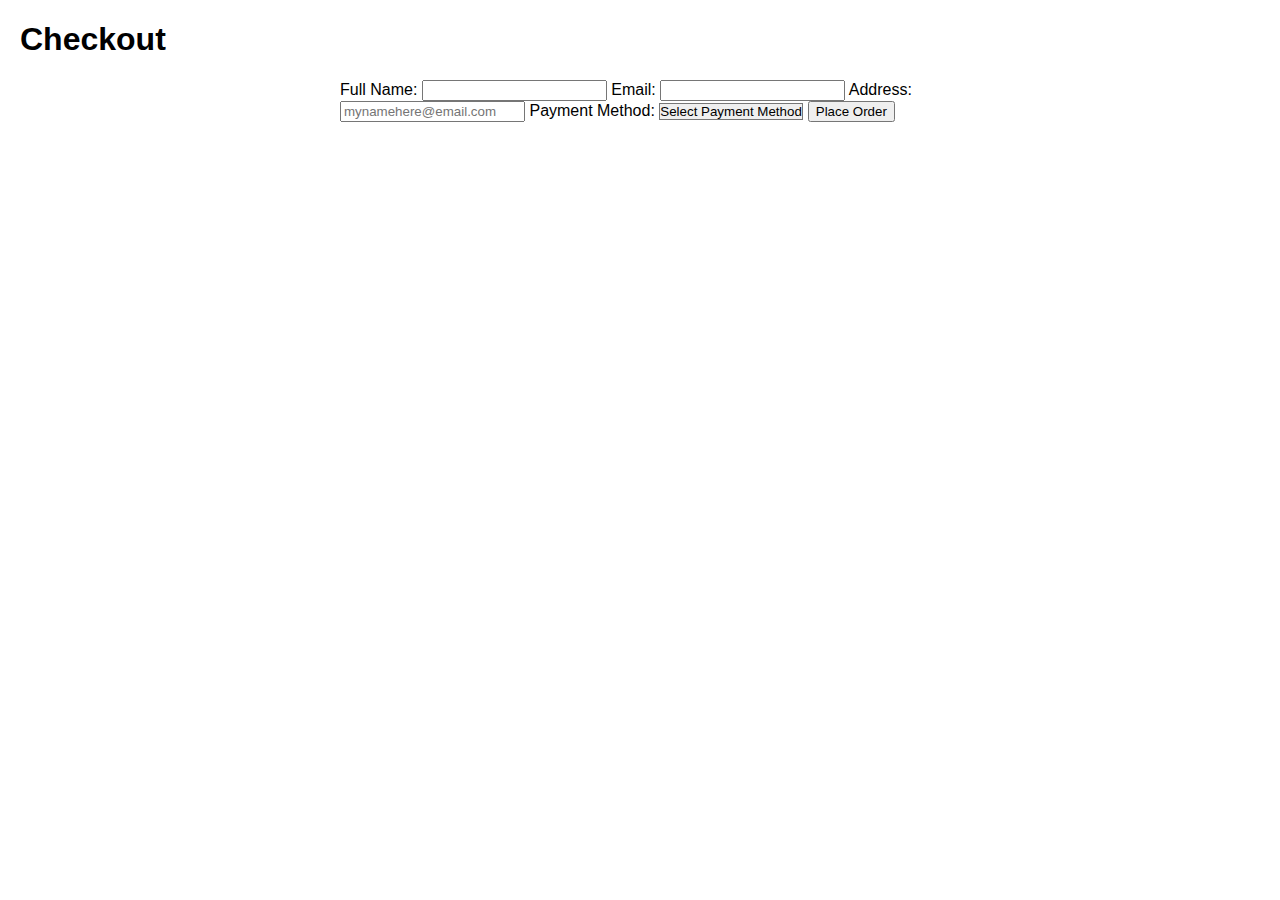
<file: form/form-demo.html>
<!-- form-demo.html -->
<!DOCTYPE html>
<html lang="en">
  <head>
    <meta charset="UTF-8" />
    <meta name="viewport" content="width=device-width, initial-scale=1.0" />
    <title>Checkout Form</title>
    <link rel="stylesheet" href="form-demo.css" />
    <script src="form-demo.js" defer></script>
  </head>
  <body>
    <header><h1>Checkout</h1></header>
    <main>
      <section class="errors"></section>
      <form id="checkoutForm" action="completed.html" method="post">
        
        <label for="fullName">Full Name:</label>
        <input type="text" id="fullName" name="fullName" required>

        <label for="email">Email:</label>
        <input type="email" name="email" id="email" required>

        <label for="address">Address:</label>
        <input type="text" name="address" id="address" rows="4" placeholder="mynamehere@email.com" required>

        <label for="paymentMethod">Payment Method:</label>
        <select id="paymentMethod" name="paymentMethod" required>
            <option value="">Select Payment Method</option>
            <option value="creditCard">Credit Card</option>
            <option value="paypal">PayPal</option>
        </select>

        <!-- Container for credit card details -->
        <p id="creditCardNumberContainer" class="hide">
            <label for="creditCardNumber">Credit Card Number:</label>
            <input
            type="text"
            id="creditCardNumber"
            name="creditCardNumber"
            pattern="[0-9]{16}"
            placeholder="Enter 16 digits"
            required
            />
        </p>

        <!-- Container for PayPal details -->
        <p id="paypalUsernameContainer" class="hide">
            <label for="paypalUsername">PayPal Username:</label>
            <input
            type="text"
            id="paypalUsername"
            name="paypalUsername"
            placeholder="Enter PayPal username"
            required
            />
        </p>

        <button type="submit">Place Order</button>
      </form>
    </main>
  </body>
</html>
</file>
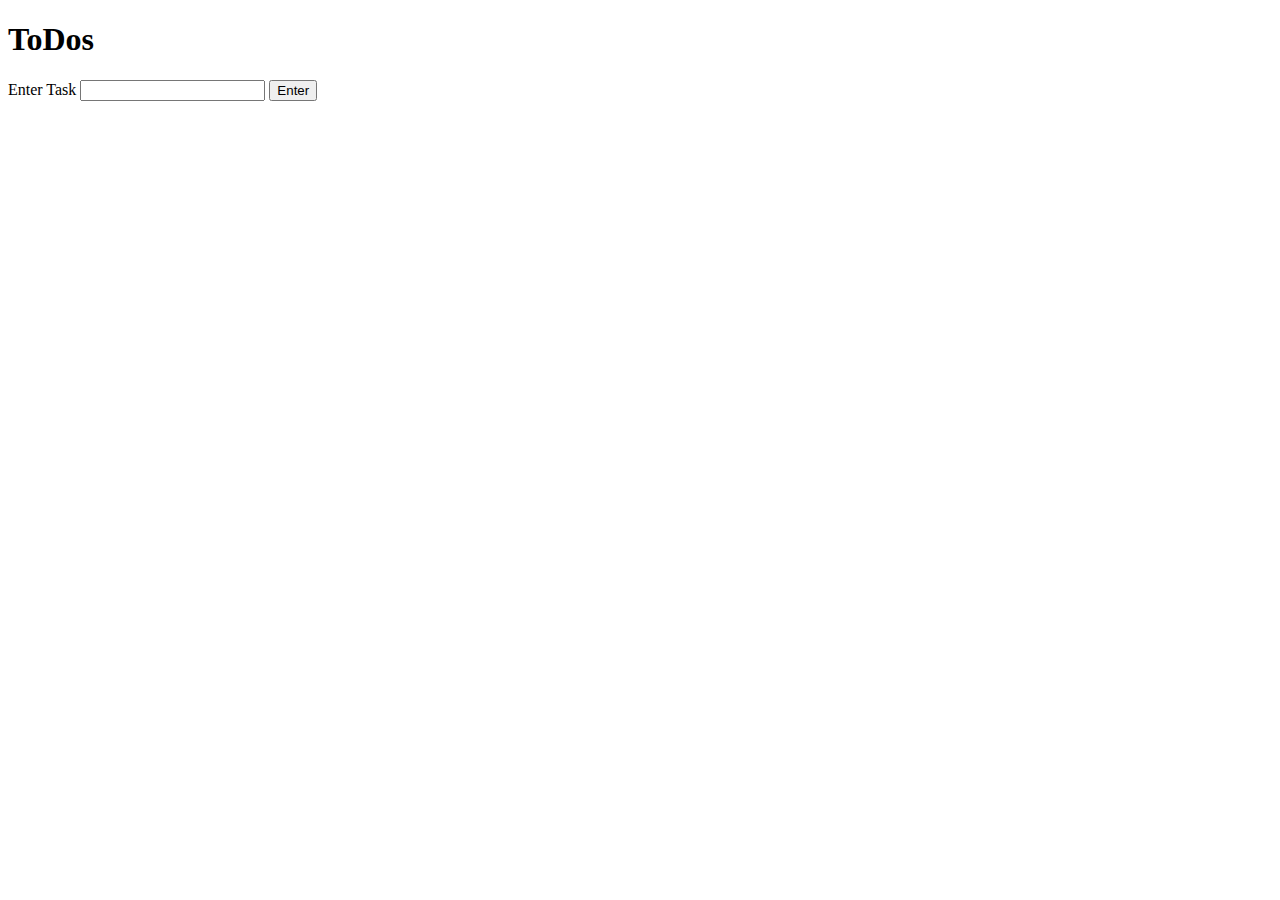
<file: mission/events.html>
<!-- events.html -->
<!DOCTYPE html>
<html lang="en">
  <head>
    <meta charset="UTF-8" />
    <meta http-equiv="X-UA-Compatible" content="IE=edge" />
    <meta name="viewport" content="width=device-width, initial-scale=1.0" />
    <title>Events practice: ToDos</title>
    <style>
      .todos {
        width: 300px;
      }
      .todos > li {
        display: flex;
        justify-content: space-between;
        align-items: center;
        border: 1px solid;
        padding: 0.5em;
      }
      .todos p {
        margin: 0;
      }
      .todos span {
        cursor: pointer;
      }
      .strike {
        text-decoration: line-through;
        color: gray;
      }
    </style>
  </head>
  <body>
    <h1>ToDos</h1>
    <section>
      <label for="todo">Enter Task</label>
      <input name="todo" id="todo" />
      <button id="submitTask">Enter</button>
    </section>
    <ul id="todoList" class="todos"></ul>
    <script src="events.js"></script>
  </body>
</html>
</file>
<file: style.css>
body, h1, a {
    margin: 0;
    padding: 0;
    font-family: sans-serif; /* A basic sans-serif font */
}

/* Header Styles */
header {
    background-color: #f0f0f0; /* Light grey background */
    padding: 20px;
    text-align: center;
    border-bottom: 1px solid #ddd; /* Light border at the bottom */
}

header h1 {
    font-size: 2em;
    margin-bottom: 10px;
    color: #333; /* Dark grey text */
}

header a {
    display: inline-block;
    margin: 10px 15px;
    padding: 10px 20px;
    text-decoration: none;
    background-color: #007bff; /* Blue background for links */
    color: white; /* White text for links */
    border-radius: 5px;
    transition: background-color 0.3s ease; /* Smooth hover effect */
}

header a:hover {
    background-color: #0056b3; /* Darker blue on hover */
}

/* Main Styles */
main {
    padding: 20px;
    text-align: center; /* Center main content if you add any */
}

/* Footer Styles */
footer {
    background-color: #f0f0f0;
    padding: 10px;
    text-align: center;
    border-top: 1px solid #ddd; /* Light border at the top */
    color: #777; /* Light grey text */
}

/* Responsive adjustments for mobile */
@media (max-width: 600px) {
    header {
        flex-direction: column; /* Stack header elements vertically */
    }

    header a {
        display: block; /* Make links full-width blocks */
        width: 80%; /* Limit link width on small screens */
        margin: 10px auto; /* Center links with margin */
    }
}
</file>
<file: blog/blog.css>
@import url('https://fonts.googleapis.com/css2?family=Lora:ital,wght@0,400;0,700;1,400&display=swap');

:root{
    --red: #AF1B3F;
    --gold: #EFC69B;
    --purple: #473144;

}

body{
    font-family:Helvetica, Arial, sans-serif;
}

h1{
    font-family: "Lora", Impact, serif;
    color: var(--red);
}
header h1{
    text-align: center;
}

main{
    display: grid;

    grid-template-columns: 3fr 1fr;
}


/* Nav Grid */

.nav-grid{
    display: grid;

    grid-template-columns: 75px 75px 75px;

    justify-content: end;
    justify-items: right;

    margin-right: 50px;
}
 nav{ 
    border-top: thick double;
    border-bottom: thick double;
    border-color: var(--gold);
    margin: 10px;
 }


/* Filter Grid */

.filter{
    grid-column: 2/3;
    height: 100%;

    border: solid;
    border-color: var(--gold);
    
}

/* Book Description Grid */

.books-desc{

    display: grid;

    grid-template-columns: 1fr 2fr;

    grid-column: 1/2;
}

.book-det-date{
    font-size: 1.5em;
}




/* Book Picture Grid & CSS */
.book-pics{
    grid-column: 2/3;
}

.book-pic{
    max-height: 700px;

    height: 100%;

    display: block;
    border-bottom: solid 1px;
    border-color: var(--gold);
}

img{
    display: block;
    margin-left: auto;
    margin-right: auto;
    max-height: 500px;
}


/* Book Details Grid & CSS */
/* .book-det-1{
    margin-top: 21px;

    max-height: 508px;

    height: 100%;
} */

.book-det{
    max-height: 700px;

    height: 100%;

    display: block;
}

.book-details{
    grid-column: 1/2;

    
    text-align: right;
    padding-right: 25px;
    margin-right: 25px;
    border-right: solid 1px;
    border-color: var(--gold);
}



footer{
    font-size: large;
    text-align: center;
    margin-top: 50px;
    background-color: var(--purple);
    color: white;
    margin: auto 0;
    height: 200px;
}
</file>
<file: creditcard/styles.css>
.card-layout{
    display: grid;

    grid-template-columns: 200px 600px 200px;
    grid-template-rows: 100px 400px 100px 300px;
}

.card-front{
    grid-column: 1/3;
    grid-row: 1/3;
    background-color: brown;
    z-index: 0;

    display: grid;
    grid-template-columns: 2fr 1fr;
    grid-template-rows: 200px 150px 150px;
}

.card-back{
    grid-column: 2/4;
    grid-row: 2/4;
    background-color: blue;
    z-index: -1;

    display: grid;

    grid-template-columns: 3fr 1fr;
    grid-template-rows: 1fr 1fr;
}

.cvv{
    grid-row: 2/3;
    grid-column: 2/3;
}
</file>
<file: mission/style.css>
body{
    font-family: 'Times New Roman', Times, serif;
    font-size: 20px;
    
    margin: 75px;
    margin-left: 300px;
    margin-right: 300px;
    
    border: solid 1px black;
    

}

header{
    text-align: center;
    margin-bottom: 75px;
    padding-top: 50px;
    margin-left: 200px;
    margin-right: 200px;
    letter-spacing: 2px;
    border-bottom: solid 1px black;
    
}




main{
    margin-left: 175px;
    margin-right: 175px;
    border-color: black;
    border: 5px;
}

i{
    padding-top: 20px;
}

li{
    padding: 10px;
}

#subtitle{
    color: #006EB6;
    
}








footer{
    margin: 50px;
    text-align: center;
}

img{
    width: 200px;
}
</file>
<file: recipes/recipes.css>
/* Global Settings */

*{
    font-family: Arial, Helvetica,sans-serif;
}

img{
    max-width: 100%;
}


/* Header and Headings */
header{
    display: flex;

    border-bottom: 1px solid black;

    align-items: center;
    justify-content: center;
    
}
.title-pic img{
    max-width: 150px;
}

h1,h2,h3{
    font-family: 'Amatic SC';
}

h1{
    font-size: 5em;
}


/* Main */

main{
    border: solid black;
    border-radius: 10px;
    
    margin: 25px;
    padding: 25px;

    display: flex;

    align-items: center;
    justify-content: center;
}
.recipe{
    display: flex;
    flex-direction: column;
    /* align-items: flex-start;
    justify-content: flex-start; */
}

.recipe-description{
    display: none;
    
}

.recipe-pic img{
    margin: 5px;
    border-radius: 10px;
}
.recipe-title{
    color:cornflowerblue;
}

.tags{
    display: flex;
    align-items: flex-start;
    justify-content: flex-start;
    gap: 10px;
}
.tags div{
    border: solid 1px black;
    padding: 5px;
}

main img{
    max-width: 70vw;
    box-sizing: border-box;
}

/* Footer and Social Media Tags */

footer{

    justify-items: center;

    /* display: flex;
    flex-direction: column;
    align-items: flex-end; */
}
.social{
    display: flex;
}

.social a{
    flex: 0 0 3em;
    align-self: right;
}



@media screen and (min-width: 800px) {
    .recipe{
        display: flex;
        flex-direction: row;
    }
    .recipe-description{
        display: block;
        
    }

    .recipe-extras{
        margin-left: 10px;
    }
    main img{
        max-width: 60vw;
    }
}
</file>
<file: final-site/final.css>
@import url("https://fonts.googleapis.com/css?family=IM+Fell+French+Canon+SC|Lato");


:root {
    /* Color Palette */
    --primary-color: #293339;
    --secondary-color: #EDF2F4;
    --accent1-color: #72746F;
    --accent2-color: #96031A;
  
    /* Fonts */
    --heading-font: "IM Fell French Canon SC";
    --paragraph-font: Lato, Helvetica, sans-serif;
  
    /* these colors below should be chosen from among your palette colors above */
    --headline-color-on-white: var(
      --primary-color
    ); /* headlines on a white background */
    --headline-color-on-color: white; /* headlines on a colored background */
    --paragraph-color-on-white: var(
      --primary-color
    ); /* paragraph text on a white background */
    --paragraph-color-on-color: white; /* paragraph text on a colored background */
    --paragraph-background-color: var(--primary-color);
    --nav-link-color: var(--primary-color);
    --nav-background-color: var(--secondary-color);
    --nav-hover-link-color: white;
    --nav-hover-background-color: var(--primary-color);
  }


/* HEADER INFO, REUSE FOR ALL PAGES */

    header{
        display: flex;

        align-items: center;

        width: 100%;

        background-color: #293339;

        z-index: 1;

        font-family: var(--heading-font);

        color: var(--paragraph-color-on-color);

        position: relative;

        padding: 10px;

        box-sizing: border-box;

        flex-grow: 1;

    }

    .menu{
        flex-direction: column;

        flex-grow: 1;

        text-align: center;

        font-size: 2em;

        position: absolute; 
        left: 50%; 
        transform: translateX(-50%); 
        text-align: center; 
        width: 100%; 
    }

    header img{

        
        z-index: 0;

        max-width: 250px;

        border-radius: 50%;

        border: var(--accent1-color) solid 2px;
    }

    header nav a{

        margin: 20px;

        text-decoration: none;

        color: var(--secondary-color);
    }

/* END OF HEADER INFO */






/* This is where Main CSS begins */


body{

    font-family: var(--paragraph-font);

    margin: 0;

    background-color: var(--secondary-color);
}

h1,h2,h3{


    font-family: var(--heading-font);
}

main{
    display: flex;

    flex-direction: column;

    width: 100%;

    text-align: center;

    justify-content: center;
    align-items: center;

    
}

.play img{

    max-width: 300px;

    max-height: 300px;

    border-radius: 5px;
}

.website-intro{
    
    margin: 20px;


    max-width: 800px;


}
.website-intro div{
    margin-bottom: 10px;
}

.play{

    max-width: 500px;

    padding: 20px;

    border-bottom: #293339 solid 1px;
}




/* This is where page 2 HTML begins */

.experience div{

    max-width: 1000px;

    padding-bottom: 20px;

    padding-top: 10px;

}
.experience h3{

    padding-top: 20px;
}

.experience-holder{

    display: none;
}

.experience img{

    margin-top: 75px;

    max-width: 300px;
    max-height: 300px;

    border-radius: 5px;
}


.experience-intro{

    margin-top: 50px;
}

.experience-intro p{

    max-width: 500px;
}

select{

    color: var(--paragraph-color-on-color);

    background-color: var(--accent1-color);

    margin: 50px;

    text-align: center;

    border-radius: 5px;

    border: var(--primary-color) solid 1px;

    width: 250px;

    font-family: Lato;
}

button{

    text-align: center;

    border-radius: 5px;

    width: 250px;

    color: var(--paragraph-color-on-color);

    background-color: var(--accent1-color);

    font-family: Lato;
}

.spoilers{

    display: none;

}

.spoil{

    padding-top: 50px;
}





/* FOOTER INFO, REUSE FOR ALL PAGES */


footer{
    display: flex;

    align-items: center;

    width: 100%;

    background-color: #293339;

    z-index: 0;

    font-family: var(--heading-font);

    color: var(--paragraph-color-on-color);

    position: relative;

    padding: 10px;

    box-sizing: border-box;
}

footer img{

    max-width: 150px;

    border-radius: 50%;

    border: var(--accent1-color) solid 2px;

}

.trademark{

    flex-direction: column;

    position: absolute;

    left: 50%;

    transform: translateX(-50%);

    text-align: center;

    width: 100%;

}




@media (max-width: 1000px) {
    header {
        flex-direction: column; 
        align-items: center; 
        box-sizing: border-box;
    }

    header img {
        border: none;
        max-width: 200px; 
        margin-bottom: 10px; 
    }

    .menu {
        font-size: 1.5em;
        width: 100%; 
        position: static; 
        transform: none; 
        left: auto; 
    }

    header nav {
        width: 100%;
        display: flex;
        flex-direction: column; 
        align-items: center; 
    }

    header nav a {
        display: block;
        margin: 5px 0; 
        font-size: 0.75em;
        width: 100%;
        text-align: center;
        box-sizing: border-box;
    }

    .play img, .experience img {
        max-width: 90%;
    }

    .experience-intro p {
        max-width: 90%;
    }

    div {
        margin: 20px;
    }
    button{
        text-align: center;
    
        border-radius: 5px;
    
        color: var(--paragraph-color-on-color);
    
        background-color: var(--accent1-color);
    
        font-family: Lato;

        height: 50px;

    }
    select{

        color: var(--paragraph-color-on-color);
    
        background-color: var(--accent1-color);
    
        margin: 50px;
    
        text-align: center;
    
        border-radius: 5px;
    
        height: 50px;
    
        font-family: Lato;
    }

    footer{

        flex-direction: column;

        
    }
    footer img{

        border: none;
    }
    .trademark{
        position: static;
        transform: none;
    }

    
}
</file>
<file: final-site/site-plan.css>
/* if you are using any Google fonts change the font names below to your fonts. 
Any spaces in your font name should be replaced with a +. 
Fonts are separated by a | */
@import url("https://fonts.googleapis.com/css?family=IM+Fell+French+Canon+SC|Lato");

:root {
  /* change the values below to your colors from your palette */
  --primary-color: #293339;
  --secondary-color: #EDF2F4;
  --accent1-color: #72746F;
  --accent2-color: #96031A;

  /* change the values below to your chosen font(s) */
  --heading-font: "IM Fell French Canon SC";
  --paragraph-font: Lato, Helvetica, sans-serif;

  /* these colors below should be chosen from among your palette colors above */
  --headline-color-on-white: var(
    --primary-color
  ); /* headlines on a white background */
  --headline-color-on-color: white; /* headlines on a colored background */
  --paragraph-color-on-white: var(
    --primary-color
  ); /* paragraph text on a white background */
  --paragraph-color-on-color: white; /* paragraph text on a colored background */
  --paragraph-background-color: var(--primary-color);
  --nav-link-color: var(--primary-color);
  --nav-background-color: var(--secondary-color);
  --nav-hover-link-color: white;
  --nav-hover-background-color: var(--primary-color);
}

/*  Look around below...but DON'T CHANGE ANYTHING! */

body {
  max-width: 1200px;
  margin: 0 auto;
  padding: 4em;
  font-size: 18px;
}
img {
  display: block;
  margin: 0 auto;
  max-width: 150px;
  border-radius: 5px;
}
h1,
h2,
h3,
h4,
h5,
h6 {
  font-family: var(--heading-font);
  color: var(--headline-color-on-white);
}
h2 {
  text-align: center;
}
hr {
  height: 3px;
  margin: 35px 0;
  background: var(--accent1-color);
}
header {
  padding: 1em;
  text-align: center;
  color: var(--paragraph-color-on-color);
  background-color: var(--paragraph-background-color);
}
header > h1,
header > h2 {
  color: var(--headline-color-on-color);
}

p {
  font-family: var(--paragraph-font);
  color: var(--paragraph-color);
  padding: 1em;
}
.colors {
  width: 100%;
  min-width: 350px;
  margin: 30px auto;
  text-align: center;
}
.colors th {
  background-color: #999;
}
.colors td {
  width: 25%;
  height: 3em;
}

.primary {
  background-color: var(--primary-color);
}
.secondary {
  background-color: var(--secondary-color);
}
.accent1 {
  background-color: var(--accent1-color);
}
.accent2 {
  background-color: var(--accent2-color);
}

p.colored {
  background-color: var(--paragraph-background-color);
  color: var(--paragraph-color-on-color);
}

nav {
  background-color: var(--nav-background-color);
  line-height: 3em;
  text-align: center;
  font-size: 1.2em;
}
nav {
  list-style-type: none;
  display: flex;
}
nav a {
  padding: 1em;
  min-width: 120px;
  text-decoration: none;
  padding: 10px;
}
nav a:link,
nav a:visited {
  color: var(--nav-link-color);
}
nav a:hover {
  color: var(--nav-hover-link-color);
  background-color: var(--nav-hover-background-color);
}

.sitemap {
  display: grid;
  justify-content: center;

  grid-template-columns: repeat(6, 15%);
  grid-template-rows: 3em 1.5em 1.5em 3em;
  grid-template-areas:
    ". . home home . ."
    ". . . top . ."
    ". left left right right ."
    "page2 page2 . . page3 page3";
}
.sitemap > div {
  text-align: center;
}
.sm-home {
  grid-area: home;
  background-color: #ccc;
  line-height: 3em;
}
.sm-page2 {
  grid-area: page2;
  background-color: #ccc;
  line-height: 3em;
}
.sm-page3 {
  grid-area: page3;
  background-color: #ccc;
  line-height: 3em;
}

.top {
  grid-area: top;
  border-left: 1px solid;
}

.left {
  grid-area: left;
  border-top: 1px solid;
  border-left: 1px solid;
}

.right {
  grid-area: right;
  border-top: 1px solid;
  border-right: 1px solid;
}
</file>
<file: form/form-demo.css>
/* form-demo.css */
* {
    box-sizing: border-box;
  }
  body {
    font-family: Arial, sans-serif;
    margin: 20px;
  }
  
  main {
    max-width: 600px;
    margin: 0 auto;
  }
  
  .errors > p {
    border: 1px solid red;
    padding: 0.5em;
  }
  /* Style the select arrow for Safari */
  select::-webkit-inner-spin-button,
  select::-webkit-outer-spin-button {
    -webkit-appearance: none;
    margin: 0;
  }
  
  /* Style the select arrow for other browsers */
  select {
    -moz-appearance: none;
    -webkit-appearance: none;
    appearance: none;
  }
  
  .hide {
    display: none; /* Initially hide the credit card input and label */
  }
</file>
